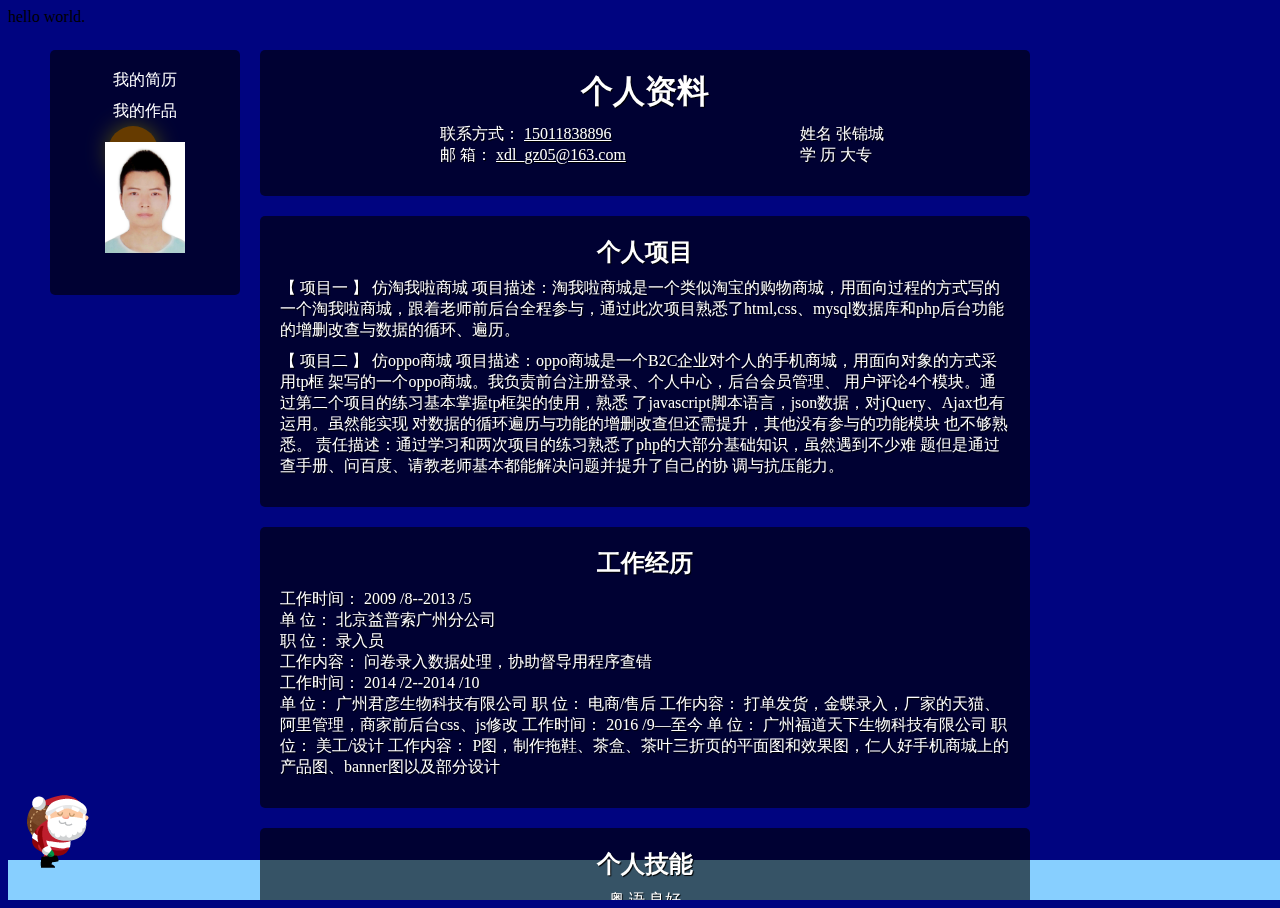
<file: index.html>
﻿<!DOCTYPE html>
<html>
<head>
	<title>night sky</title>
	<meta charset="utf-8">
	<link rel="stylesheet" type="text/css" href="nightSky.css">
	<style type="text/css">
		
       		.wrapper {
			z-index: 1000;
			position: fixed;
			top: 0px;
			left: 0px;
			right: 0px;
			bottom: 0px;
			overflow: scroll;
		}

		.wrapper .nav {
			position: absolute;
			left: 50px;
			top: 50px;
			width: 150px;
			transition-duration: 0.6s;

			position: fixed;
		}

		ul {
			color: #fff;
		}

		h1, h2, h3, p {
		    margin: 0 0 10px;
		    color: #fff;
		    text-shadow: 1px 1px 1px #000;
		}

		.box {
			background-color: #444;
		    background: rgba(0,0,0,.6);
		    padding: 20px;
		    border-radius: 5px;
		    margin-bottom: 20px;
		}

		.video-list{
		    list-style: none;
		    margin: 0 0 -10px;
		    padding: 0;
		    text-align: center;
		}
		.video-list li {
		    margin-bottom: 10px;
		    cursor: pointer;
		}

		.main {
		    position: relative;
		    margin: 50px 50px 440px 220px;
		    min-width: 300px;
		    -webkit-transition-duration: 0.6s;
		    -moz-transition-duration: 0.6s;
		    -ms-transition-duration: 0.6s;
		    -o-transition-duration: 0.6s;
		    transition-duration: 0.6s;

		        margin-left: 260px;
    margin-right: 250px;
		}

		.main > .tab {
			display: none;
		}

		.main > .tab.active {
			display: block;
		}

		.tab > img {
			margin-bottom: 10px;
			width: 100%;
		}


		.concat a {
			color: #fff;
			margin-bottom: 8px;
			display: inline-block;
		}

		.clearfix:after {
			display: table;
			content: '';
			clear: both;
		}



	</style>
</head>
<body>
	<div>hello world.</div>
	<div>
		<div id="road">
		</div>
		<div id="moon">
		</div>
		<div id="path">
		   <div id="santa"></div>
		</div>
		<div id="snow">
		</div>
	</div>
	<div class="wrapper">
		<div class="nav box">
			<ul class="video-list" id="tabs">
				<li data-id="myintro" onclick="toggleTabs('myintro')">我的简历</li>
				<li data-id="mywork" onclick="toggleTabs('mywork')">我的作品</li>
				<li style="padding:10px;border-radius: 10px;">
					<img src="img/personal.jpg" style="display: block;width: 80px;margin: 0 auto;margin-bottom:12px;">
					<div style="color:#fff;text-align:left" class="concat">
						<!-- <h3>联系方式</h3> -->
						<!-- <a href="mailto:xdl_gz05@163.com">xdl_gz05@163.com</a>
						<a href="tel:15011838896">15011838896</a> -->
					</div>
				</li>
			</ul>
		</div>
		<div class="main">
			<div id="myintro" class="tab active" >	
				<div class="box">
					<h1 style="text-align: center;">个人资料</h1>
					
					<div class="clearfix">
						<p style="width:200px;float: left;margin-left: 160px;margin-right: 160px;">
		 					<label>联系方式：</label>
		 					<a style="color:#fff;" href="tel:15011838896">15011838896</a><br/>
		 					<label>邮    箱：</label>
		 					<a style="color:#fff;" href="mailto:xdl_gz05@163.com  ">xdl_gz05@163.com</a>
						</p>
						<p style="width:200px;float: left;">	
		 					<label>姓名</label>
		 					<span>张锦城</span><br/>
		 					<label>学    历</label>
		 					<span>大专	</span><br/>
						</p>
					</div>
				</div>	

				<div class="box">
					<h2 style="text-align: center;">个人项目</h2>
					<p>
						【 项目一 】  仿淘我啦商城
	       				项目描述：淘我啦商城是一个类似淘宝的购物商城，用面向过程的方式写的一个淘我啦商城，跟着老师前后台全程参与，通过此次项目熟悉了html,css、mysql数据库和php后台功能的增删改查与数据的循环、遍历。
					</p>
					<p>
						【 项目二 】  仿oppo商城
						项目描述：oppo商城是一个B2C企业对个人的手机商城，用面向对象的方式采用tp框				   架写的一个oppo商城。我负责前台注册登录、个人中心，后台会员管理、					   用户评论4个模块。通过第二个项目的练习基本掌握tp框架的使用，熟悉					  了javascript脚本语言，json数据，对jQuery、Ajax也有运用。虽然能实现					  对数据的循环遍历与功能的增删改查但还需提升，其他没有参与的功能模块					  也不够熟悉。
						责任描述：通过学习和两次项目的练习熟悉了php的大部分基础知识，虽然遇到不少难				   题但是通过查手册、问百度、请教老师基本都能解决问题并提升了自己的协				      调与抗压能力。
					</p>
				</div>
				<div class="box">
					<h2 style="text-align:center;">工作经历</h2>
					<p style=" ">
				  	   <label>工作时间：</label>
				  	   <span>2009 /8--2013 /5</span><br/>
				  	   <label>单    位：</label>
				  	   <span>北京益普索广州分公司  </span><br/>
				  	   <label>职    位：</label>
				  	   <span>录入员</span><br/>
				  	   <label>工作内容：</label>
				  	   <span>问卷录入数据处理，协助督导用程序查错</span><br/>
				  	   <label>工作时间：</label>
				  	   <span>2014 /2--2014 /10</span><br/>
				  	   <label>单    位：</label>
				  	   <span>广州君彦生物科技有限公司</span>
				  	   <label>职    位：</label>
				  	   <span>电商/售后</span>
				  	   <label>工作内容：</label>
				  	   <span>打单发货，金蝶录入，厂家的天猫、阿里管理，商家前后台css、js修改</span>
				  	   <label>工作时间：</label>
				  	   <span>2016 /9—至今</span>
				  	   <label>单    位：</label>
				  	   <span>广州福道天下生物科技有限公司       </span>
				  	   <label>职    位：</label>
				  	   <span>美工/设计</span>
				  	   <label>工作内容：</label>
				  	   <span>P图，制作拖鞋、茶盒、茶叶三折页的平面图和效果图，仁人好手机商城上的产品图、banner图以及部分设计</span>
					</p>
				</div>
				<div class="box">
					<h2 style="text-align: center;">个人技能</h2>
					<p style="text-align: center;">
						<label>粤   语</label>
						<span>良好</span><br/>
						<label>国   语</label>
						<span>良好</span><br/>
						<label>英   语</label>
						<span>一般</span><br/>
						<label>其   他</label>
						<span>C1牌照，会驾驶</span><br/>
					</p>
				</div>
				<div class="box">
					<h2 style="text-align: center;">教育经历</h2>
					<p style="text-align: center;">
						<label>在校时间：</label>
						<span>2006.9-2008.5</span><br/>
						<label>学校全称：</label>
						<span>四川托普信息技术职业学院</span><br/>
						<label>专    业：</label>
						<span>数字城市规划与管理</span><br/>
						<label>在校时间：</label>
						<span>2015.6-2015.11</span><br/>
						<label>学校全称：</label>
						<span>广州兄弟连IT教育</span><br/>
						<label>专    业：</label>
						<span>php</span>
					</p>
				</div>
				<div class="box">
					<h2 style="text-align: center;">自我介绍</h2>
					<h3 style="text-align: center">安静下来做事的人,有前端基础,大量的P图</h3>
					<p>
						熟练掌握PS和CDR，在过去的一年里我做了大量的P图、茶和鞋的效果图以及部分设计，我有大量作品可展示并能现场做图测试并有前端基础。
	         
	              		我觉得自己是一个能安静下来做事的人，这次想跳槽，希望能找一家我喜欢和喜欢我的公司并贡献自己的能量。	

					</p>
				</div>
			</div>
			<div id="mywork" class="tab">	
				<img src="img/guanlashu.jpg">
				<img src="img/fudaotianxia1.jpg">
				<img src="img/fudaotianxia2.jpg">
				<img src="img/fudaotianxia3.jpg">
				<img src="img/fudaotianxia4.jpg">
			</div>
			
		</div>
	</div>

	<script type="text/javascript" src="zepto.min.js"></script>
	<script type="text/javascript">
		function toggleTabs(id) {
			$('.tab').hide();
			$('#' + id).show();
		}
	</script>
</body>
</html>
</file>
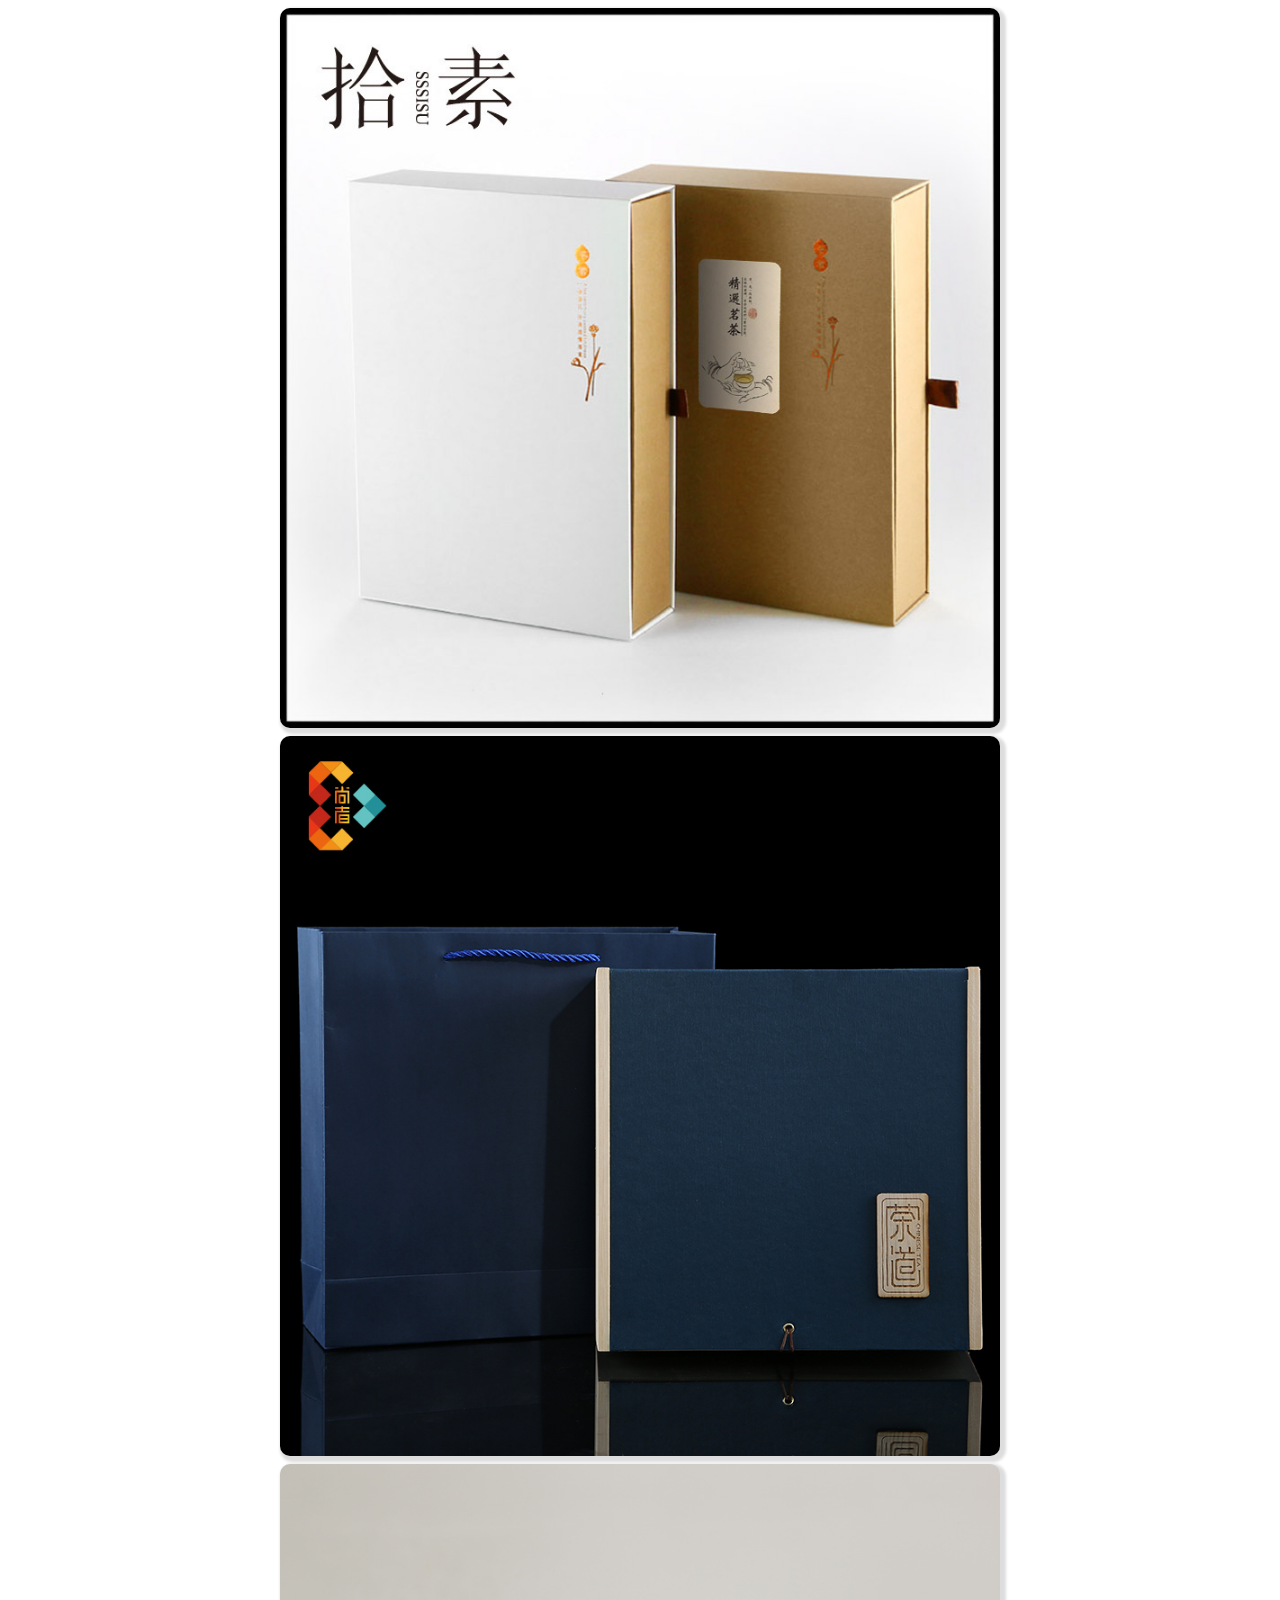
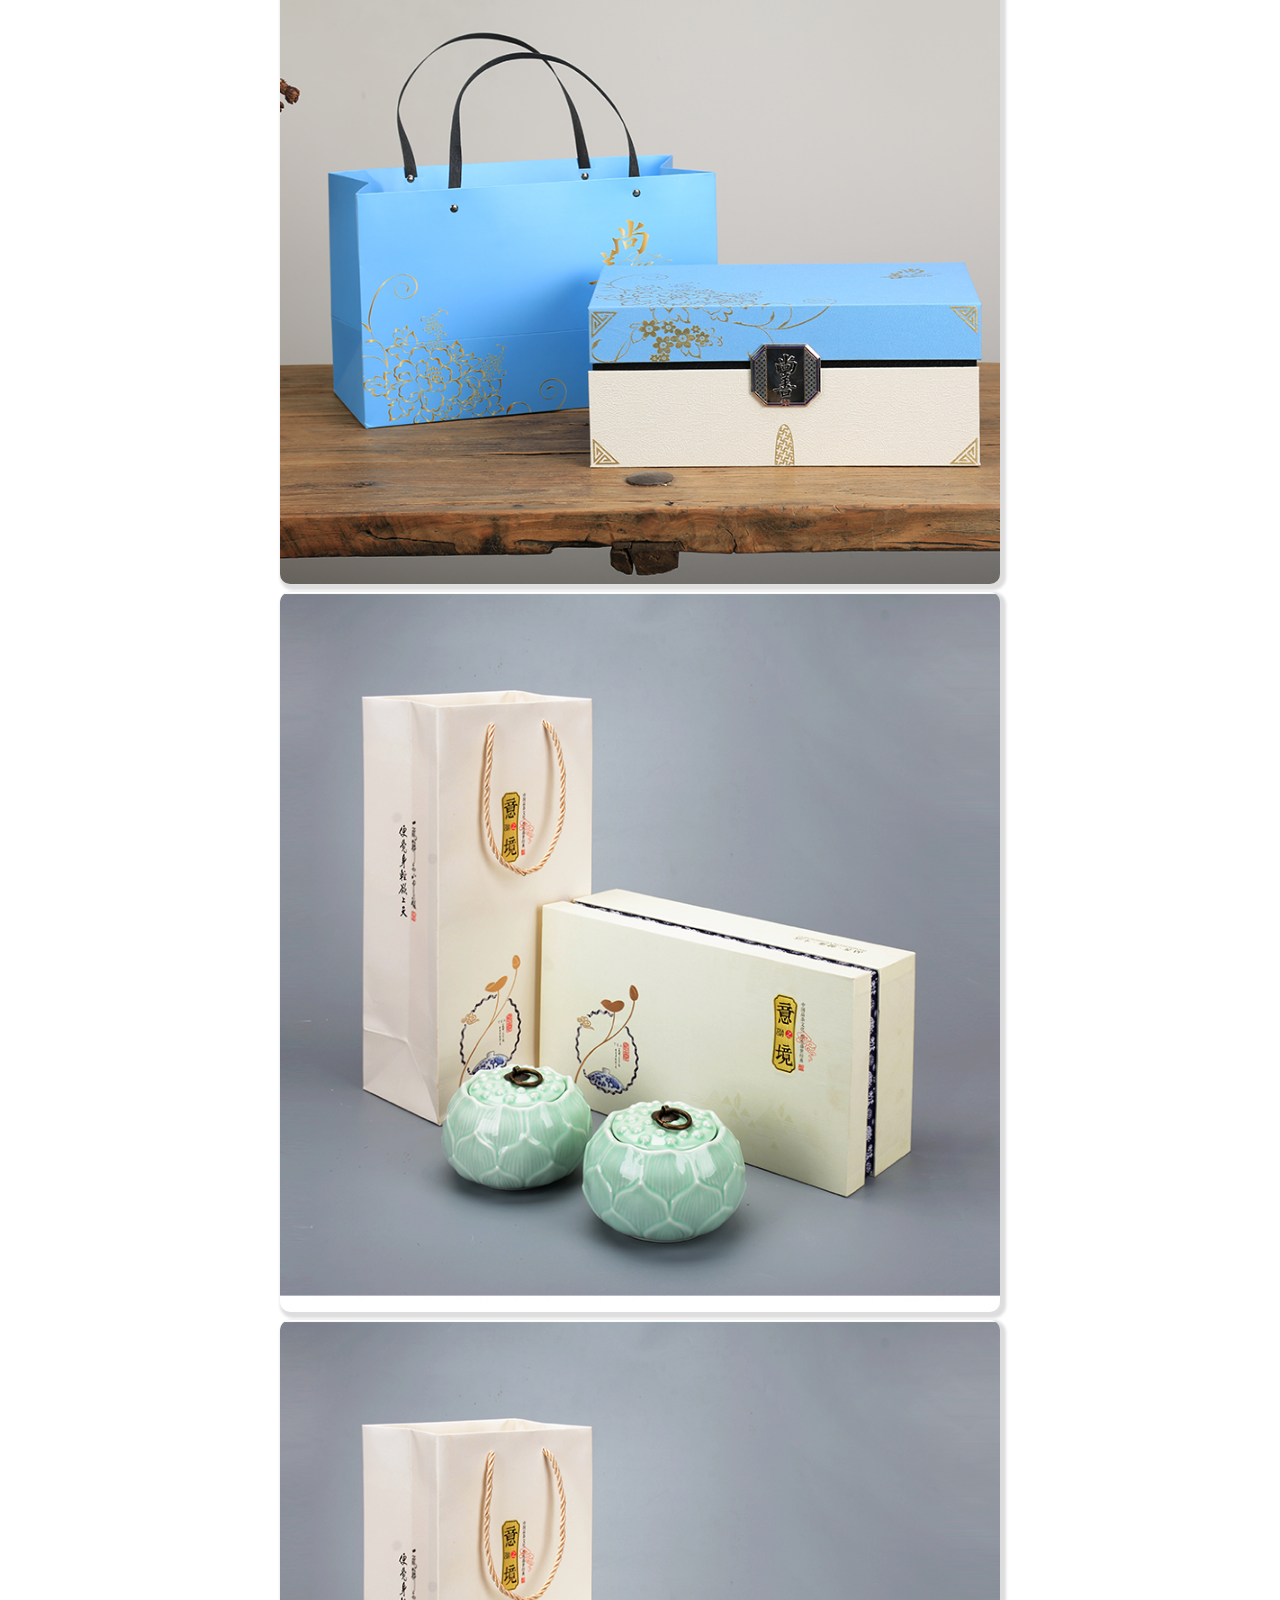
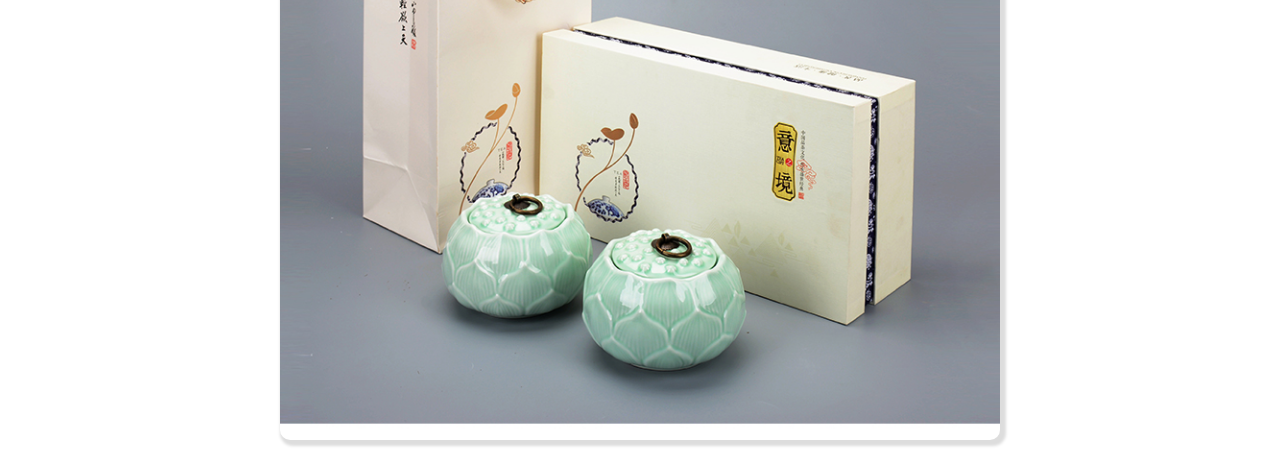
<file: projects/index.html>
<html>
<head>
	<title>this is the project things</title>
	<style type="text/css">

		.wrapper {
			width: 1200px;
			margin: 0 auto;
			display: block;
			text-align: center;
		}	
		
		.orange {
			background-color: orange;
			width:100px;
			height: 100px;
			border-radius: 50%;
		}

		.prodemo .img {
			display: inline-block;
			box-shadow: 3px 3px 3px 3px #ddd;
			margin-bottom: 8px;
			border-radius: 10px;
			background-size: 100%;
			background-position: center;
			background-repeat: no-repeat;
			width: 720px;
			height: 720px;
			background-color: #ddd;
		}


	</style>
</head>
<body>
	<div class="wrapper">
		<!-- <div class="orange">
		</div> -->
		<div class="prodemo">
			<div class="img" style="background-image:url(cha/1.jpg)"></div>
			<div class="img" style="background-image:url(cha/2.jpg)"></div>
			<div class="img" style="background-image:url(cha/3.jpg)"></div>
			<div class="img" style="background-image:url(cha/4.jpg)"></div>
			<div class="img" style="background-image:url(cha/4.jpg)"></div>
		</div>
	</div>
</body>
</html>
</file>
<file: nightSky.css>
﻿/*snow需要去掉高度100%*/
/*z-index的问题*/

 
html, body {
  width: 100%;
  height: 100%;
  overflow: hidden;
  background: #000480;
}



#moon {
  height: 50px;
  width: 50px;
  border-radius: 100%;
  -webkit-border-radius: 100%;
  -moz-border-radius: 100%;
  background: #FF9500;
  box-shadow: 0px 0px 25px -2px #FFFB00;
  -webkit-box-shadow: 0px 0px 25px -2px #FFFB00;
  -moz-box-shadow: 0px 0px 25px -2px #FFFB00;
  -ms-box-shadow: 0px 0px 25px -2px #FFFB00;
  margin-left: 100px;
  margin-top: 100px;
}

#road {
  position: absolute;
  height: 40px;
  background: #87CFFF;
  width: 100%;
  bottom: 0px;
}

#path {
  position: absolute;
  bottom: 30px;
  left: auto;
  margin-top: -85px;
  animation: path-animation 10s infinite;
  -webkit-animation: path-animation 10s infinite; 
}

#santa {
  width: 85px;
  height: 85px;
  border: 1px solid transparent;
  background: url('[data-uri]') no-repeat left top;
  animation: santa-animation 0.8s steps(10) infinite;
  -webkit-animation: santa-animation 0.8s steps(12) infinite; 
}

@keyframes santa-animation { 0% { background-position: 0px 0; } 100% { background-position: -1024px 0; } }

@keyframes path-animation { 0% { left: -5%; } 100% { left: 120%; } }

@-moz-keyframes santa-animation { 0% { background-position: 0px 0; } 100% { background-position: -1024px 0; } }

@-moz-keyframes path-animation { 0% { left: -5%; } 100% { left: 120%; } }

@-webkit-keyframes santa-animation { 0% { background-position: 0px 0; } 100% { background-position: -1024px 0; } }

@-webkit-keyframes path-animation { 0% { left: -5%; } 100% { left: 120%; } }

@-ms-keyframes santa-animation { 0% { background-position: 0px 0; } 100% { background-position: -1024px 0; } }

@-ms-keyframes path-animation { 0% { left: -5%; } 100% { left: 120%; } }

#snow{
  z-index: -1;
	background: none;
	font-family: Androgyne;
	background-image: url('http://www.wearewebstars.dk/codepen/img/s1.png'), url('http://www.wearewebstars.dk/codepen/img//s2.png'), url('http://www.wearewebstars.dk/codepen/img//s3.png');
	height: 100%;`
	left: 0;
	position: absolute;
	top: 0;
	width: 100%;
	z-index:1;
	-webkit-animation: snow 10s linear infinite;
	-moz-animation: snow 10s linear infinite;
	-ms-animation: snow 10s linear infinite;
	animation: snow 10s linear infinite;
}
@keyframes snow {
  0% {background-position: 0px 0px, 0px 0px, 0px 0px;}
  50% {background-position: 500px 500px, 100px 200px, -100px 150px;}
  100% {background-position: 500px 1000px, 200px 400px, -100px 300px;}
}
@-moz-keyframes snow {
  0% {background-position: 0px 0px, 0px 0px, 0px 0px;}
  50% {background-position: 500px 500px, 100px 200px, -100px 150px;}
  100% {background-position: 400px 1000px, 200px 400px, 100px 300px;}
}
@-webkit-keyframes snow {
  0% {background-position: 0px 0px, 0px 0px, 0px 0px;}
  50% {background-position: 500px 500px, 100px 200px, -100px 150px;}
  100% {background-position: 500px 1000px, 200px 400px, -100px 300px;}
}
@-ms-keyframes snow {
  0% {background-position: 0px 0px, 0px 0px, 0px 0px;}
  50% {background-position: 500px 500px, 100px 200px, -100px 150px;}
  100% {background-position: 500px 1000px, 200px 400px, -100px 300px;}
}
</file>
